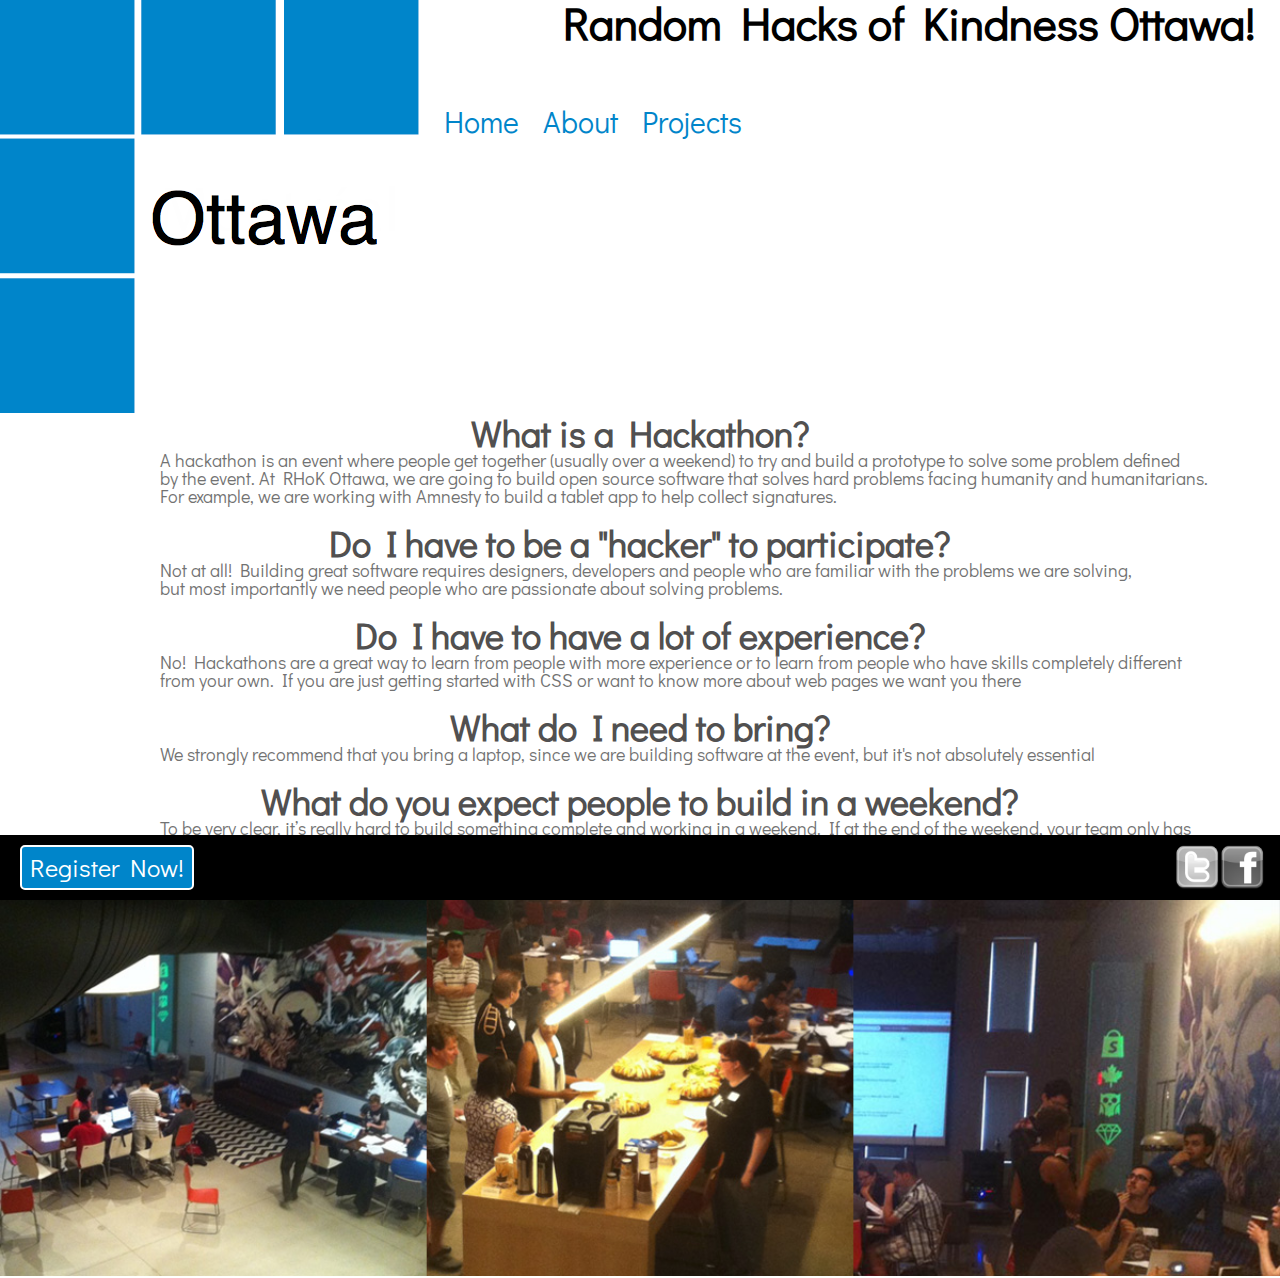
<file: about.html>
<!doctype html>
<html>
<head>
<meta charset="utf-8">
<title>Random Hacks of Kindness Ottawa</title>
<link href="styles/css/styles.css" rel="stylesheet">
<link href='http://fonts.googleapis.com/css?family=Didact+Gothic' rel='stylesheet' type='text/css'>
</head>

<body>
	<div class="header">
		<div class="logo">
			<img src="images/logo.png">
		</div>
		<div class="name">
			<h1>Random Hacks of Kindness Ottawa!</h1>
		</div>
		<div class="nav">
			<ul>
				<li><a href="index.html">Home</a></li>
				<li><a href="about.html">About</a></li>
				<li><a href="projects.html">Projects</a></li>
			</ul>
		</div>
	</div>
	<div class="content-container">
		<div class="message">
			<h2>What is a Hackathon?</h2>
			<p>A hackathon is an event where people get together (usually over a weekend) to try and build a prototype to solve some problem 
defined <br /> by the event. At RHoK Ottawa, we are going to build open source software that solves hard problems facing humanity 
and humanitarians.<br /> For example, we are working with Amnesty to build a tablet app to help collect signatures.</p>
		</div>
		<div class="message">
			<h2>Do I have to be a "hacker" to participate?</h2>
			<p>Not at all! Building great software requires designers, developers and people who are familiar with the problems we are solving,<br /> but 
most importantly we need people who are passionate about solving problems.</p>
		</div>
		<div class="message">
			<h2>Do I have to have a lot of experience?</h2>
			<p>No! Hackathons are a great way to learn from people with more experience or to learn from people who have skills completely 
different <br />from your own. If you are just getting started with CSS or want to know more about web pages we want you there</p>
		</div>
		<div class="message">
			<h2>What do I need to bring?</h2>
			<p>We strongly recommend that you bring a laptop, since we are building software at the event, but it's not absolutely essential</p>
		</div>
		<div class="message">
			<h2>What do you expect people to build in a weekend?</h2>
			<p>To be very clear, it’s really hard to build something complete and working in a weekend. If at the end of the weekend, 
your team only has<br /> card board prototypes of an app flow, that’s perfectly ok! The whole point of a hackathon is to get people 
with different skill sets together <br />to try and solve a problem.</p>
		</div>

		<img class="footer-image" src="images/footer-image.jpg">
	</div>
	<div class="footer">
		<a class="register" href="#">Register Now!</a>
		<a class="social facebook" href="https://www.facebook.com/RandomHacks" target="blank"><img src="images/Facebook.png"></a>
		<a class="social" href="https://twitter.com/rhok_ottawa" target="blank"><img src="images/Twitter.png"></a>
	</div>
</body>
</html>
</file>
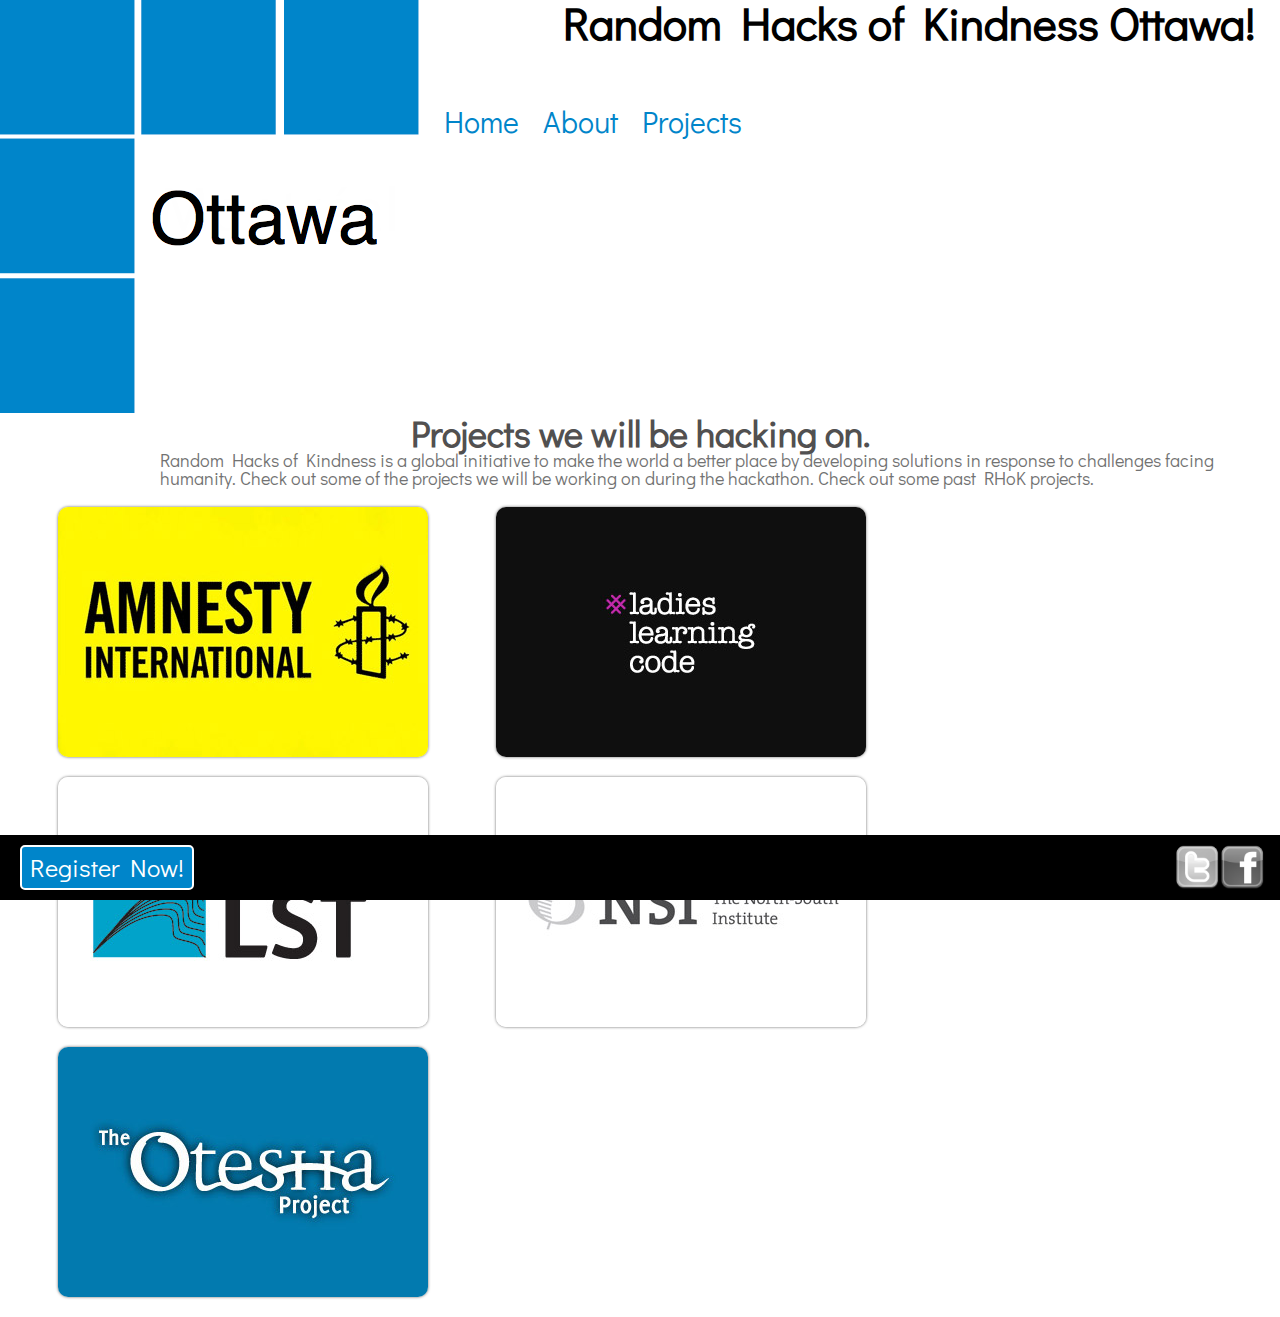
<file: projects.html>
<!doctype html>
<html>
<head>
<meta charset="utf-8">
<title>Random Hacks of Kindness Ottawa</title>
<link href="styles/css/styles.css" rel="stylesheet">
<link href='http://fonts.googleapis.com/css?family=Didact+Gothic' rel='stylesheet' type='text/css'>
</head>

<body>
	<div class="header">
		<div class="logo">
			<img src="images/logo.png">
		</div>
		<div class="name">
			<h1>Random Hacks of Kindness Ottawa!</h1>
		</div>
		<div class="nav">
			<ul>
				<li><a href="index.html">Home</a></li>
				<li><a href="about.html">About</a></li>
				<li><a href="projects.html">Projects</a></li>
			</ul>
		</div>
	</div>
	<div class="content-container">
		<div class="message">
			<h2>Projects we will be hacking on.</h2>
			<p>Random Hacks of Kindness is a global initiative to make the world a better place by developing solutions in response to challenges 
facing <br /> humanity. Check out some of the projects we will be working on during the hackathon. Check out some past RHoK projects.</p>
		</div>
		<div class="article">
			<div class="flip-container" ontouchstart="this.classList.toggle('hover');">
  				<div class="flipper">
    				<div class="front">
      					<img src="images/project01.jpg">
    				</div>
    				<div class="back">
      						<h2>Amnesty International Canada</h2>
      						<p>Amnesty International is a global movement of over 4.6 million people committed to defending those who are denied justice or freedom.</p>

      						<h3>Project details:</h3>
      						<p>Petitions are a great tactic, but there's some crucial functionality - and fun - lost in the switch from paper to digital. The Petition App will help activists search existing e-petitions, create new petitions, collect signatures, and submit petitions to Amnesty International (which delivers the petition).</p>
   					</div>
 				 </div>

			</div>

			<div class="flip-container" ontouchstart="this.classList.toggle('hover');">
  				<div class="flipper">
    				<div class="front">
      					<img src="images/project02.jpg">
    				</div>
    				<div class="back">
      						<h2>Ladies Learning Code</h2>
      						<p>Ladies Learning Code is a women-run not-for-profit group working to empower everyone to feel comfortable learning beginner-friendly technical skills in a social, collaborative way.</p>

      						<h3>Project details:</h3>
      						<p>To build a job board that helps connect workshop learners and the technology community with great talent. The job board will have three pages: main, administration page and a job seeker's area. Some of the key tasks and functionality required are to: search jobs, browse jobs by date, browse by category or by employer, and to include the most recent jobs listed on the front page.</p>
   					</div>
 				 </div>
			</div>

			<div class="flip-container" ontouchstart="this.classList.toggle('hover');">
  				<div class="flipper">
    				<div class="front">
      					<img src="images/project03.jpg">
    				</div>
    				<div class="back">
      						<h2>Learning for a Sustainable Future</h2>
      						<p>Learning for a Sustainable Future is transforming Canada’s education system through innovative programs that empower youth and educators to create more sustainable communities. Some LSF programs include: Resources for Rethinking, Our Canada Project and Step Outside.</p>

      						<h3>Project details:</h3>
      						<p>The objectives are to enhance the tools teachers have to use inquiry-based learning with their students and to spark a whole host of other learning opportunities, from problem solving/research to action learning. The app would enable students to record what they are seeing in nature and their community, and what questions they have as a result.</p>
   					</div>
 				 </div>
			</div>

			<div class="flip-container" ontouchstart="this.classList.toggle('hover');">
  				<div class="flipper">
    				<div class="front">
      					<img src="images/project04.jpg">
    				</div>
    				<div class="back">
      						<h2>The North-South Institute’s Canadian International Development Platform</h2>
      						<p>The North-South Institute (NSI) is Canada's leading international development think tank. The Canadian International Development Platform (CIDP) is an interactive data and analytics platform on Canada’s engagement with the developing world. CIDP leverages open data for development impact.</p>

      						<h3>Project details:</h3>
      						<p>Open data in the international development sector is growing by leaps and bounds. However, to make sense of this data and the possibilities it offers it needs to be made available to a broader community of users in engaging ways. We have seen that the real game-changer is when we join disparate data streams in new and interesting ways.</p>
      						<p>This project will focus on building a new website and visualization of Canada’s foreign aid projects and initiatives around the world. It will build a visual layer on top of our new API that links to a vast array of data sources (including data from the International Aid Transparency Initiative). Linking through the API will ensure access to “real-time” data, which will not only improve transparency and accountability to Canadian taxpayers who fund these initiatives; it will also shed more light on these for our partners in developing countries.</p>
   					</div>
 				 </div>
			</div>

			<div class="flip-container" ontouchstart="this.classList.toggle('hover');">
  				<div class="flipper">
    				<div class="front">
      					<img src="images/project05.jpg">
    				</div>
    				<div class="back">
      						<h2>The Otesha Project</h2>
      						<p>The Otesha Project is a national youth-led charitable organization that uses experiential learning, theatre and bicycle tours to engage and empower Canadians of all ages to take action for a more equitable and sustainable world.</p>

      						<h3>Project details:</h3>
      						<p>To develop a mobile application that can engage the community while cleverly spreading our message of global equality. The theme of the game and the visuals will be about the Otesha bike tours. The game would be a puzzle game, similar to Bejeweled. Instead of matching jewels, the user matches 3 or 4 identical icons or symbols that are related to the chapters of the Otesha book. Each icon category would be a symbol that represents a chapter in the Otesha book.</p>
   					</div>
 				 </div>
			</div>
		</div>
	</div>
	<div class="footer">
		<a class="register" href="#">Register Now!</a>
		<a class="social facebook" href="https://www.facebook.com/RandomHacks" target="blank"><img src="images/Facebook.png"></a>
		<a class="social" href="https://twitter.com/rhok_ottawa" target="blank"><img src="images/Twitter.png"></a>
	</div>
</body>
</html>
</file>
<file: styles/css/styles.css>
/***************************************************
				        RESET
****************************************************/
/* http://meyerweb.com/eric/tools/css/reset/
	v2.0 | 20110126
	License: none (public domain)
	*/
html, body, div, span, applet, object, iframe,
h1, h2, h3, h4, h5, h6, p, blockquote, pre,
a, abbr, acronym, address, big, cite, code,
del, dfn, em, img, ins, kbd, q, s, samp,
small, strike, strong, sub, sup, tt, var,
b, u, i, center,
dl, dt, dd, ol, ul, li,
fieldset, form, label, legend,
table, caption, tbody, tfoot, thead, tr, th, td,
article, aside, canvas, details, embed,
figure, figcaption, footer, header, hgroup,
menu, nav, output, ruby, section, summary,
time, mark, audio, video {
  margin: 0;
  padding: 0;
  border: 0;
  font-size: 100%;
  font: inherit;
  vertical-align: baseline; }

/* HTML5 display-role reset for older browsers */
article, aside, details, figcaption, figure,
footer, header, hgroup, menu, nav, section {
  display: block; }

body {
  line-height: 1; }

ol, ul {
  list-style: none; }

blockquote, q {
  quotes: none; }

blockquote:before, blockquote:after,
q:before, q:after {
  content: '';
  content: none; }

table {
  border-collapse: collapse;
  border-spacing: 0; }

html {
  font-family: 'Didact Gothic', sans-serif; }

/********************************************
			NAVIGATION
********************************************/
.name {
  float: right;
  position: absolute;
  top: 0;
  right: 25px;
  font-size: 45px;
  font-weight: bold; }

ul li {
  list-style: none;
  display: inline;
  margin-right: 20px; }
  ul li a {
    text-decoration: none;
    color: #0085ca;
    font-size: 30px;
    -webkit-transition: all 0.6s ease;
    -ms-transition: all 0.6s ease;
    -o-transition: all 0.6s ease;
    transition: all 0.6s ease; }
  ul li a:hover {
    color: #25AFF7; }

.nav {
  float: left;
  position: absolute;
  top: 107px;
  left: 444px; }

/********************************************
			CONTENT
********************************************/
.content-container {
  height: 850px; }

.message {
  padding-bottom: 20px; }
  .message h2 {
    color: #515050;
    font-size: 36px;
    font-weight: bold;
    text-align: center; }
  .message p {
    color: #727272;
    font-size: 18px;
    margin-left: 160px; }

.article {
  width: 100%;
  height: 360px; }
  .article .lounge {
    float: left;
    margin-left: 40px;
    border-radius: 10px;
    box-shadow: 0px 0px 3px #666; }
  .article .info {
    float: right;
    margin-right: 26px;
    margin-top: 20px;
    width: 58%; }
    .article .info a {
      display: block;
      width: 400px;
      background: #0085ca;
      padding: 15px;
      color: #fff;
      font-size: 25px;
      text-align: center;
      text-decoration: none;
      border-radius: 5px;
      border: 2px solid #fff;
      box-shadow: 2px 2px 2px #666;
      margin-top: 110px;
      -webkit-transition: all 0.6s ease;
      -ms-transition: all 0.6s ease;
      -o-transition: all 0.6s ease;
      transition: all 0.6s ease; }
    .article .info a:hover {
      background: #25AFF7;
      box-shadow: 4px 4px 2px #666; }

.date h3, .where h3 {
  color: #515050;
  font-size: 30px;
  margin-bottom: 10px; }
.date p, .where p {
  color: #797878;
  font-size: 20px; }

.date {
  margin-bottom: 25px; }

.footer-image {
  width: 100%; }

/********************************************
			PROJECTS FLIP
********************************************/
.flip-container {
  -webkit-perspective: 1000;
  -moz-perspective: 1000;
  -o-perspective: 1000;
  perspective: 1000;
  float: left;
  margin: 0px 10px 20px 58px; }

.flip-container:hover .flipper,
.flip-container.hover .flipper {
  -webkit-transform: rotateY(180deg);
  -moz-transform: rotateY(180deg);
  -o-transform: rotateY(180deg);
  transform: rotateY(180deg); }

.flip-container, .front, .back {
  width: 370px;
  min-height: 250px; }

.flipper {
  -webkit-transition: 0.6s;
  -webkit-transform-style: preserve-3d;
  -moz-transition: 0.6s;
  -moz-transform-style: preserve-3d;
  -o-transition: 0.6s;
  -o-transform-style: preserve-3d;
  transition: 0.6s;
  transform-style: preserve-3d;
  position: relative; }

.front, .back {
  -webkit-backface-visibility: hidden;
  -moz-backface-visibility: hidden;
  -o-backface-visibility: hidden;
  backface-visibility: hidden;
  position: absolute;
  top: 0;
  left: 0; }

.front {
  z-index: 2; }
  .front img {
    float: left;
    border-radius: 10px;
    box-shadow: 0px 0px 3px #666; }

.back {
  -webkit-transform: rotateY(180deg);
  -moz-transform: rotateY(180deg);
  -o-transform: rotateY(180deg);
  transform: rotateY(180deg);
  background-image: linear-gradient(to bottom, #f0f0f0 0%, #e6e6e6 100%);
  border-radius: 10px;
  box-shadow: 0px 0px 3px #666; }
  .back h2 {
    font-size: 18px;
    font-weight: bold; }
  .back h3 {
    font-weight: bold;
    font-size: 15px; }
  .back p {
    font-size: 13px; }

.front {
  font-size: 2em;
  display: inline-block;
  color: #f8f8f8;
  font-family: Courier;
  border-radius: 5px;
  bottom: 60px;
  position: absolute;
  text-shadow: 0.1em 0.1em 0.05em #333; }

.back-title {
  font-weight: bold;
  color: #00304a;
  position: absolute;
  top: 180px;
  left: 0;
  right: 0;
  text-align: center;
  text-shadow: 0.1em 0.1em 0.05em #acd7e5;
  font-family: Courier;
  font-size: 2em; }

.back p {
  bottom: 40px;
  left: 0;
  right: 0;
  text-align: center;
  padding: 0 20px; }

/********************************************
			MAP
********************************************/
#map-canvas {
  height: 400px;
  padding-bottom: 200px; }

#siteNotice {
  width: 265px;
  height: 120px; }

.maph1 {
  font-size: 36px;
  font-weight: bold; }

.mapp {
  font-size: 24px; }

/********************************************
			FOOTER
********************************************/
.footer {
  width: 100%;
  position: fixed;
  bottom: 0;
  height: 45px;
  padding-top: 10px;
  padding-bottom: 10px;
  background: #000;
  z-index: 999999; }

.register {
  display: inline-block;
  background: #0085ca;
  padding: 8px;
  color: #fff;
  font-size: 25px;
  text-align: center;
  text-decoration: none;
  border-radius: 5px;
  border: 2px solid #fff;
  margin-left: 20px;
  -webkit-transition: all 0.6s ease;
  -ms-transition: all 0.6s ease;
  -o-transition: all 0.6s ease;
  transition: all 0.6s ease; }

.register:hover {
  background: #25AFF7; }

.social img {
  width: 45px;
  float: right;
  filter: url("data:image/svg+xml;utf8,<svg xmlns='http://www.w3.org/2000/svg'><filter id='grayscale'><feColorMatrix type='matrix' values='0.3333 0.3333 0.3333 0 0 0.3333 0.3333 0.3333 0 0 0.3333 0.3333 0.3333 0 0 0 0 0 1 0'/></filter></svg>#grayscale");
  /* Firefox 10+, Firefox on Android */
  filter: gray;
  /* IE6-9 */
  -webkit-filter: grayscale(100%);
  /* Chrome 19+, Safari 6+, Safari 6+ iO */
  -webkit-transition: all 0.6s ease;
  -ms-transition: all 0.6s ease;
  -o-transition: all 0.6s ease;
  transition: all 0.6s ease; }

.social img:hover {
  filter: none;
  -webkit-filter: grayscale(0); }

.facebook img {
  margin-right: 15px; }
</file>
